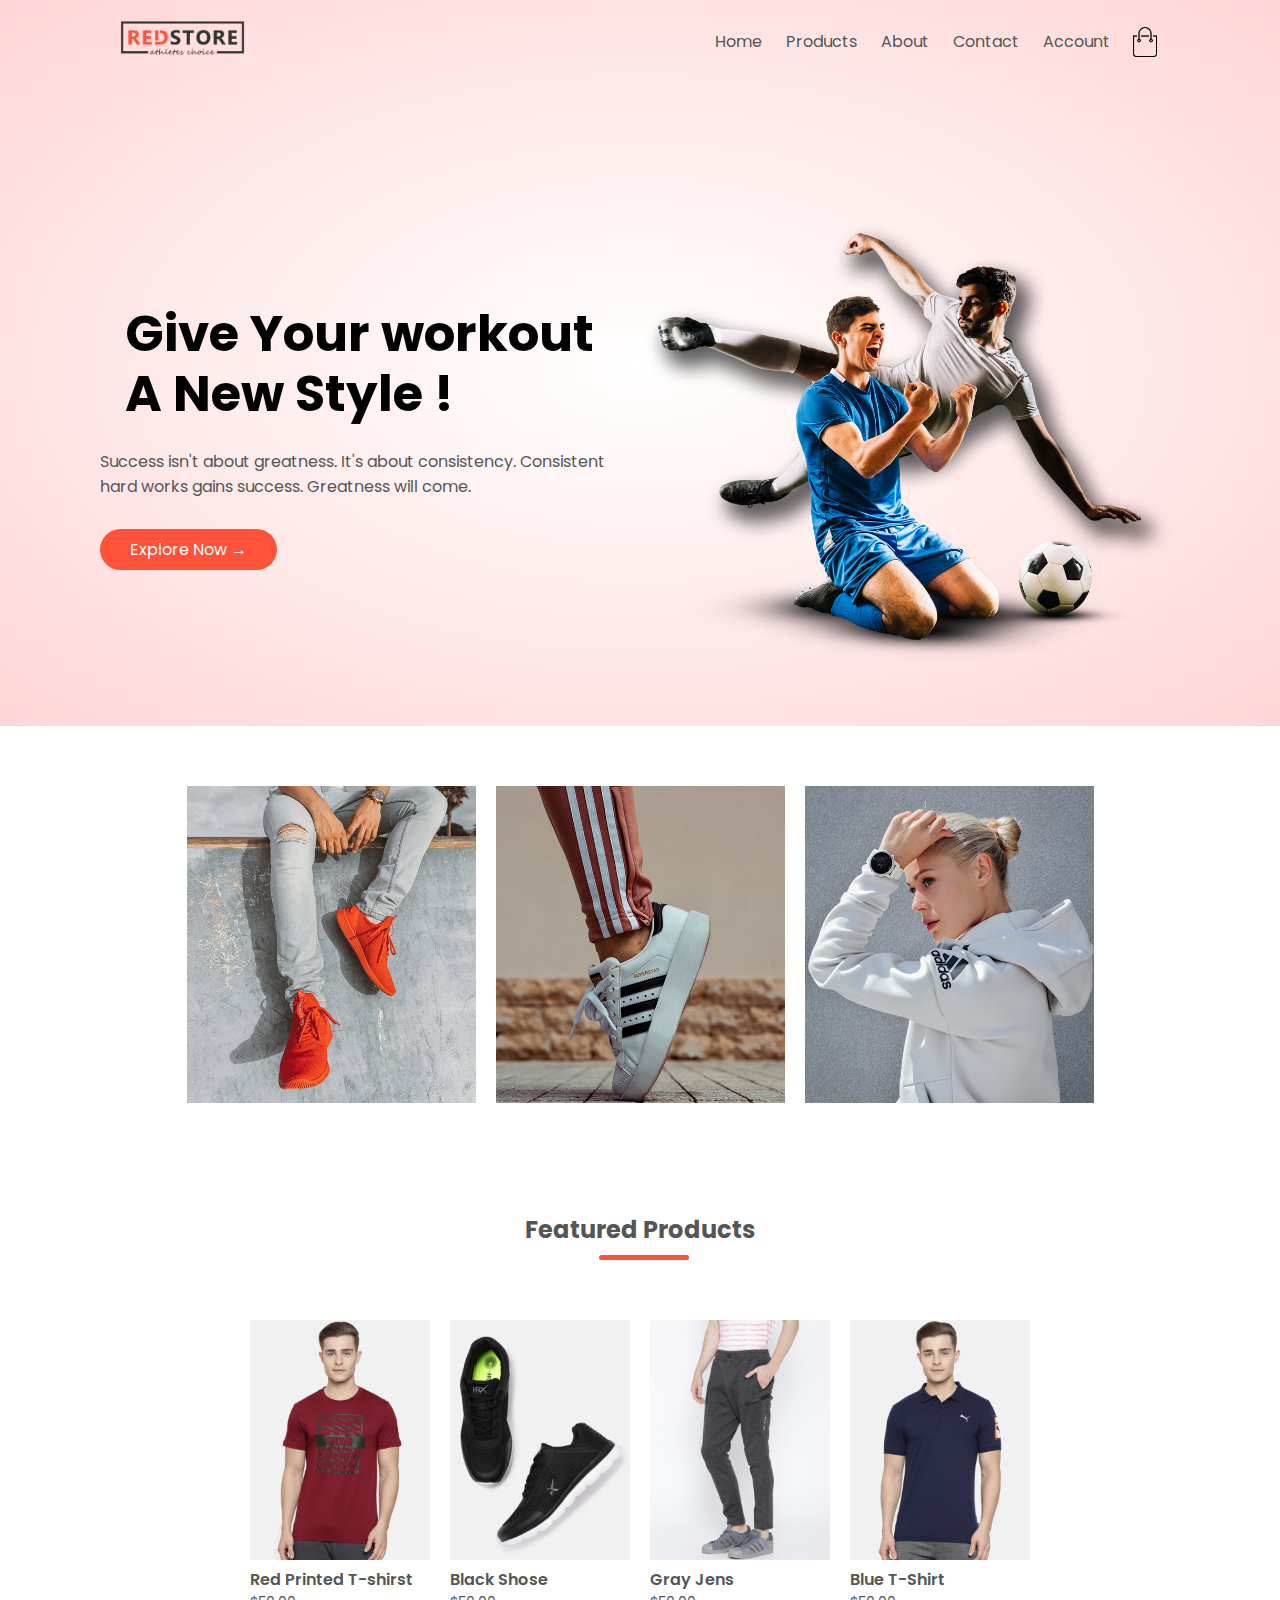
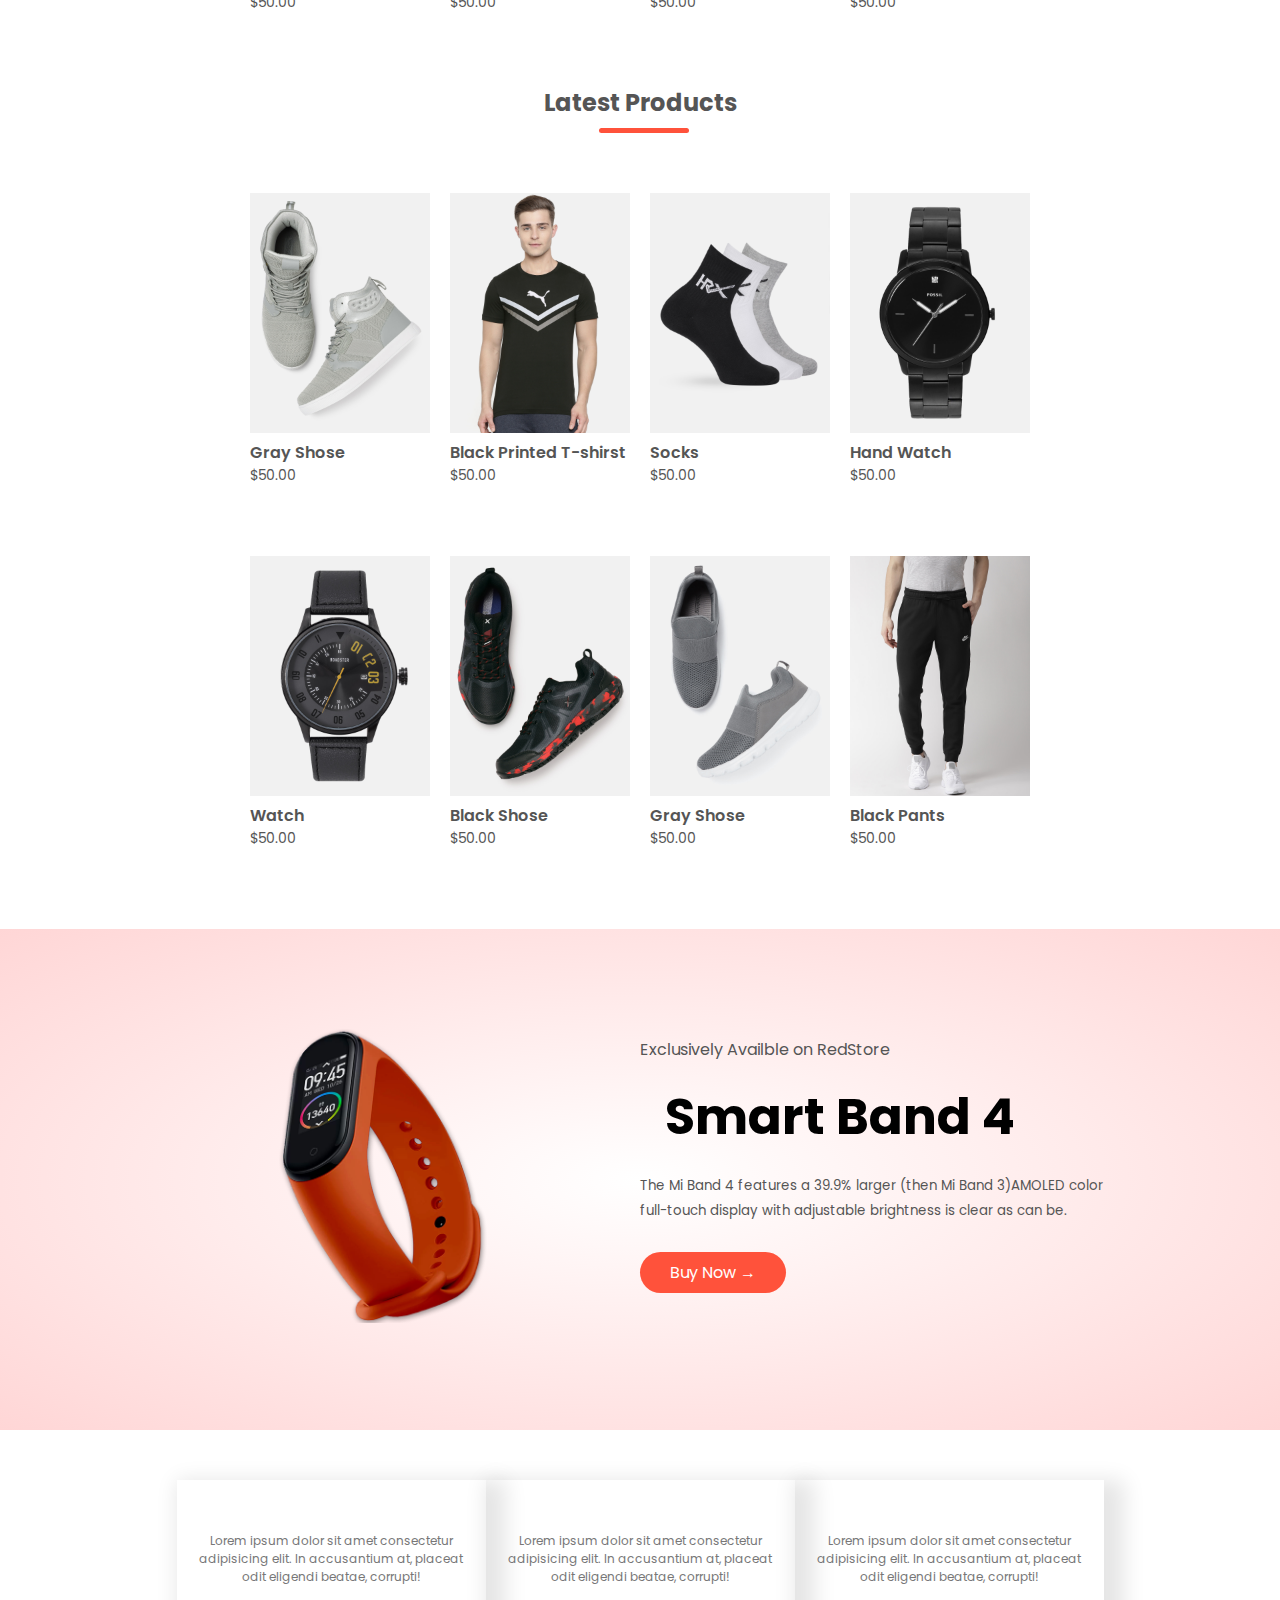
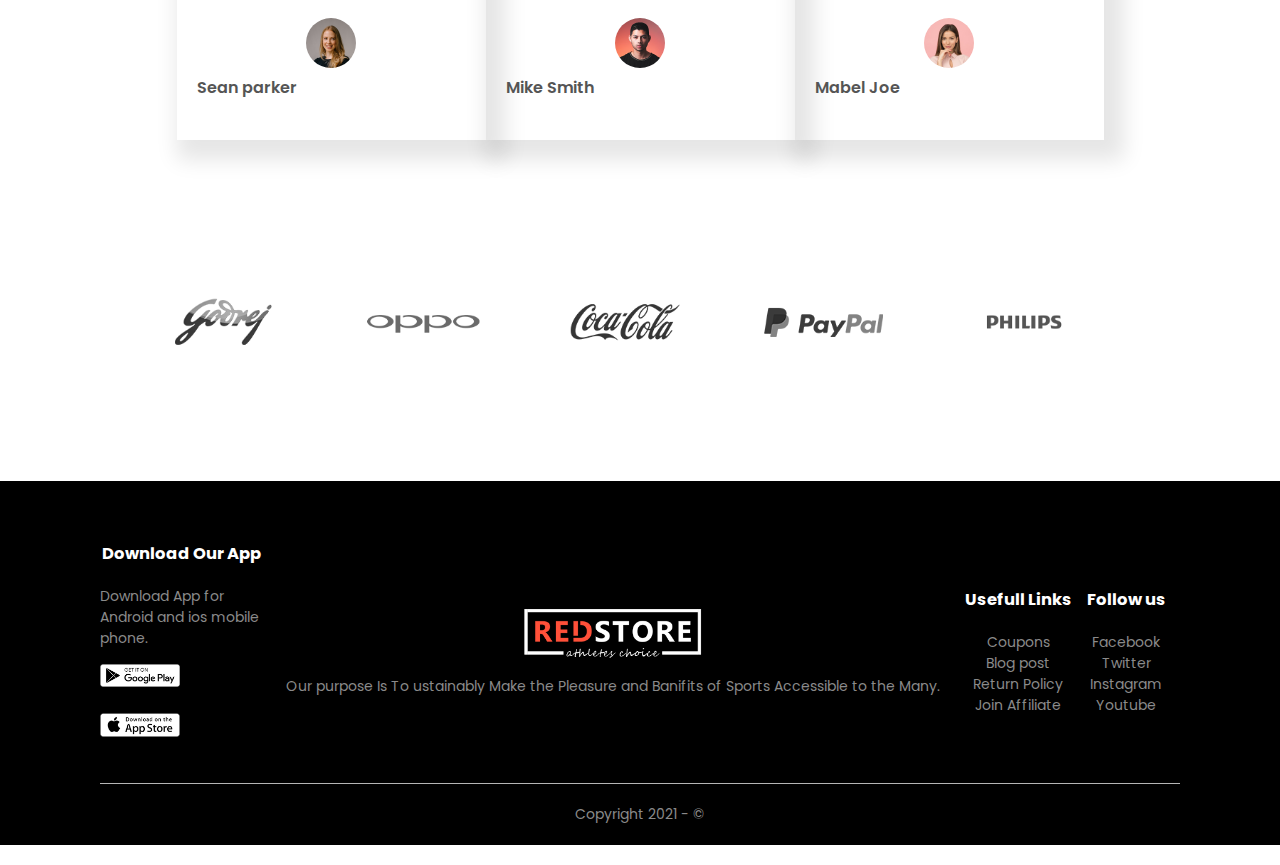
<file: E-Commerce_Website/index.html>
<!DOCTYPE html>
<html lang="en">

<head>
    <meta charset="UTF-8">
    <meta http-equiv="X-UA-Compatible" content="IE=edge">
    <meta name="viewport" content="width=device-width, initial-scale=1.0">
    <title>Redstore | Ecommerce Website Design</title>
    <link rel="stylesheet" href="style.css">
    <link rel="preconnect" href="https://fonts.gstatic.com">
    <link href="https://fonts.googleapis.com/css2?family=Poppins:wght@300;400;600;700&display=swap" rel="stylesheet">
    <link rel="stylesheet" href="https://pro.fontawesome.com/releases/v5.10.0/css/all.css"
        integrity="sha384-AYmEC3Yw5cVb3ZcuHtOA93w35dYTsvhLPVnYs9eStHfGJvOvKxVfELGroGkvsg+p" crossorigin="anonymous" />
</head>

<body>


<div class="header">
        <div class="container">
            <div class="navbar">
                <div class="logo">
                    <img src="images/logo.png" width="125px" alt="">
                </div>
                <nav>
                    <ul id="MenuItem">
                        <li><a href="">Home</a></li>
                        <li><a href="">Products</a></li>
                        <li><a href="">About</a></li>
                        <li><a href="">Contact</a></li>
                        <li><a href="">Account</a></li>
                    </ul>
                </nav>
                <img src="images/cart.png" width="30px" height="30px">
                <img src="images/menu.png" class="menu-icon" onclick="menutoggle()">
            </div>
            <div class="row">
                <div class="col-2">
                    <h1>Give Your workout <br> A New Style !</h1>
                    <p>Success isn't about greatness. It's about consistency. Consistent <br> hard works gains success.
                        Greatness
                        will come.</p>
                    <a href="" class="btn">Explore Now &#8594;</a>
                </div>
                <div class="col-2">
                    <img src="images/image1.png">

                </div>
            </div>
        </div>
    </div>


    <!--------- featured categories --------->

    <div class="categories">
        <div class="small-container">
            <div class="row">
                <div class="col-3">
                    <img src="images/category-1.jpg" alt="">
                </div>
                <div class="col-3">
                    <img src="images/category-2.jpg" alt="">
                </div>
                <div class="col-3">
                    <img src="images/category-3.jpg" alt="">
                </div>
            </div>
        </div>
    </div>

    <!--------- featured products --------->

    <div class="small-container">
        <h2 class="title">Featured Products</h2>
        <div class="row">
            <div class="col-4">
                <img src="images/product-1.jpg">
                <h4>Red Printed T-shirst</h4>
                <div class="rating">
                    <i class="fas fa-star"></i>
                    <i class="fas fa-star"></i>
                    <i class="fas fa-star"></i>
                    <i class="fas fa-star"></i>
                    <i class="far fa-star"></i>
                </div>
                <p>$50.00</p>
            </div>
            <div class="col-4">
                <img src="images/product-2.jpg">
                <h4>Black Shose</h4>
                <div class="rating">
                    <i class="fas fa-star"></i>
                    <i class="fas fa-star"></i>
                    <i class="fas fa-star"></i>
                    <i class="fas fa-star-half-alt"></i>
                    <i class="far fa-star"></i>
                </div>
                <p>$50.00</p>
            </div>
            <div class="col-4">
                <img src="images/product-3.jpg">
                <h4>Gray Jens</h4>
                <div class="rating">
                    <i class="fas fa-star"></i>
                    <i class="fas fa-star"></i>
                    <i class="fas fa-star"></i>
                    <i class="fas fa-star"></i>
                    <i class="fas fa-star-half-alt"></i>

                </div>
                <p>$50.00</p>
            </div>
            <div class="col-4">
                <img src="images/product-4.jpg">
                <h4>Blue T-Shirt</h4>
                <div class="rating">
                    <i class="fas fa-star"></i>
                    <i class="fas fa-star"></i>
                    <i class="fas fa-star"></i>
                    <i class="fas fa-star"></i>
                    <i class="far fa-star"></i>
                </div>
                <p>$50.00</p>
            </div>
        </div>
        <h2 class="title">Latest Products</h2>
        <div class="row">
            <div class="col-4">
                <img src="images/product-5.jpg">
                <h4>Gray Shose</h4>
                <div class="rating">
                    <i class="fas fa-star"></i>
                    <i class="fas fa-star"></i>
                    <i class="fas fa-star"></i>
                    <i class="fas fa-star"></i>
                    <i class="far fa-star"></i>
                </div>
                <p>$50.00</p>
            </div>
            <div class="col-4">
                <img src="images/product-6.jpg">
                <h4>Black Printed T-shirst</h4>
                <div class="rating">
                    <i class="fas fa-star"></i>
                    <i class="fas fa-star"></i>
                    <i class="fas fa-star"></i>
                    <i class="fas fa-star-half-alt"></i>
                    <i class="far fa-star"></i>
                </div>
                <p>$50.00</p>
            </div>
            <div class="col-4">
                <img src="images/product-7.jpg">
                <h4>Socks</h4>
                <div class="rating">
                    <i class="fas fa-star"></i>
                    <i class="fas fa-star"></i>
                    <i class="fas fa-star"></i>
                    <i class="fas fa-star"></i>
                    <i class="fas fa-star-half-alt"></i>

                </div>
                <p>$50.00</p>
            </div>
            <div class="col-4">
                <img src="images/product-8.jpg">
                <h4>Hand Watch</h4>
                <div class="rating">
                    <i class="fas fa-star"></i>
                    <i class="fas fa-star"></i>
                    <i class="fas fa-star"></i>
                    <i class="fas fa-star"></i>
                    <i class="far fa-star"></i>
                </div>
                <p>$50.00</p>
            </div>
        </div>
        <div class="row">
            <div class="col-4">
                <img src="images/product-9.jpg">
                <h4>Watch</h4>
                <div class="rating">
                    <i class="fas fa-star"></i>
                    <i class="fas fa-star"></i>
                    <i class="fas fa-star"></i>
                    <i class="fas fa-star"></i>
                    <i class="far fa-star"></i>
                </div>
                <p>$50.00</p>
            </div>
            <div class="col-4">
                <img src="images/product-10.jpg">
                <h4>Black Shose</h4>
                <div class="rating">
                    <i class="fas fa-star"></i>
                    <i class="fas fa-star"></i>
                    <i class="fas fa-star"></i>
                    <i class="fas fa-star-half-alt"></i>
                    <i class="far fa-star"></i>
                </div>
                <p>$50.00</p>
            </div>
            <div class="col-4">
                <img src="images/product-11.jpg">
                <h4>Gray Shose</h4>
                <div class="rating">
                    <i class="fas fa-star"></i>
                    <i class="fas fa-star"></i>
                    <i class="fas fa-star"></i>
                    <i class="fas fa-star"></i>
                    <i class="fas fa-star-half-alt"></i>

                </div>
                <p>$50.00</p>
            </div>
            <div class="col-4">
                <img src="images/product-12.jpg">
                <h4>Black Pants</h4>
                <div class="rating">
                    <i class="fas fa-star"></i>
                    <i class="fas fa-star"></i>
                    <i class="fas fa-star"></i>
                    <i class="fas fa-star"></i>
                    <i class="far fa-star"></i>
                </div>
                <p>$50.00</p>
            </div>
        </div>

    </div>

    <!--------Offer--------->

    <div class="offer">
        <div class="small-container">
            <div class="row">
                <div class="col-2">
                    <img src="images/exclusive.png" class="offer-img">
                </div>
                <div class="col-2">
                    <p>Exclusively Availble on RedStore</p>
                    <h1>Smart Band 4</h1>
                    <small>The Mi Band 4 features a 39.9% larger (then Mi Band 3)AMOLED color <br> full-touch
                        display with adjustable brightness is clear as can be. <br>
                    </small>
                    <a href="" class="btn">Buy Now &#8594;</a>
                </div>
            </div>
        </div>
    </div>

    <!--------Testimonial--------->
    <div class="testimonial">
        <div class="small-container">
            <div class="row">
                <div class="col-3">
                    <i class="fas fa-quote-left"></i>
                    <p>Lorem ipsum dolor sit amet consectetur adipisicing elit. In accusantium at, placeat odit eligendi
                        beatae, corrupti!</p>
                    <div class="rating">
                        <i class="fas fa-star"></i>
                        <i class="fas fa-star"></i>
                        <i class="fas fa-star"></i>
                        <i class="fas fa-star"></i>
                        <i class="far fa-star"></i>
                    </div>
                    <img src="images/user-1.png" alt="">
                    <h3>Sean parker</h3>
                </div>
                <div class="col-3">
                    <i class="fas fa-quote-left"></i>
                    <p>Lorem ipsum dolor sit amet consectetur adipisicing elit. In accusantium at, placeat odit eligendi
                        beatae, corrupti!</p>
                    <div class="rating">
                        <i class="fas fa-star"></i>
                        <i class="fas fa-star"></i>
                        <i class="fas fa-star"></i>
                        <i class="fas fa-star"></i>
                        <i class="far fa-star"></i>
                    </div>
                    <img src="images/user-2.png" alt="">
                    <h3>Mike Smith</h3>
                </div>
                <div class="col-3">
                    <i class="fas fa-quote-left"></i>
                    <p>Lorem ipsum dolor sit amet consectetur adipisicing elit. In accusantium at, placeat odit eligendi
                        beatae, corrupti!</p>
                    <div class="rating">
                        <i class="fas fa-star"></i>
                        <i class="fas fa-star"></i>
                        <i class="fas fa-star"></i>
                        <i class="fas fa-star"></i>
                        <i class="far fa-star"></i>
                    </div>
                    <img src="images/user-3.png" alt="">
                    <h3>Mabel Joe</h3>
                </div>
            </div>
        </div>
    </div>


    <!------- brands -------->
    <div class="brands">
        <div class="small-container">
            <div class="row">
                <div class="col-5">
                    <img src="images/logo-godrej.png">
                </div>
                <div class="col-5">
                    <img src="images/logo-oppo.png">
                </div>
                <div class="col-5">
                    <img src="images/logo-coca-cola.png">
                </div>
                <div class="col-5">
                    <img src="images/logo-paypal.png">
                </div>
                <div class="col-5">
                    <img src="images/logo-philips.png">
                </div>
            </div>
        </div>
    </div>

    <!-------footer----->

    <div class="footer">
        <div class="container">
            <div class="row">
                <div class="footer-col-1">
                    <h3>Download Our App</h3>
                    <p>Download App for Android and ios mobile phone.</p>
                    <div class="app-logo">
                        <img src="images/play-store.png">
                        <img src="images/app-store.png">
                    </div>
                </div>
                <div class="footer-col-2">
                    <img src="images/logo-white.png">
                    <p>Our purpose Is To ustainably Make the Pleasure and
                        Banifits of Sports Accessible to the Many.</p>
                </div>
                <div class="footer-col-3">
                    <h3>Usefull Links</h3>
                    <ul>
                        <li>Coupons</li>
                        <li>Blog post</li>
                        <li>Return Policy</li>
                        <li>Join Affiliate</li>
                    </ul>
                </div>
                <div class="footer-col-4">
                    <h3>Follow us</h3>
                    <ul>
                        <li>Facebook</li>
                        <li>Twitter</li>
                        <li>Instagram</li>
                        <li>Youtube</li>
                    </ul>
                </div>
            </div>
            <hr>
            <p class="copyright">Copyright 2021 - &copy;</p>
        </div>
    </div>

    <!----------- js for toggle menu ----------->

    <script>
        var MenuItem = document.getElementById("MenuItem");

        MenuItem.style.maxHeight = "0px";

        function menutoggle() {
            if (MenuItem.style.maxHeight == "0px") 
            {
                MenuItem.style.maxHeight = "200px";
            }
            else
            {
                MenuItem.style.maxHeight = "0px";
            }
        }
    </script>
</body>

</html>
</file>
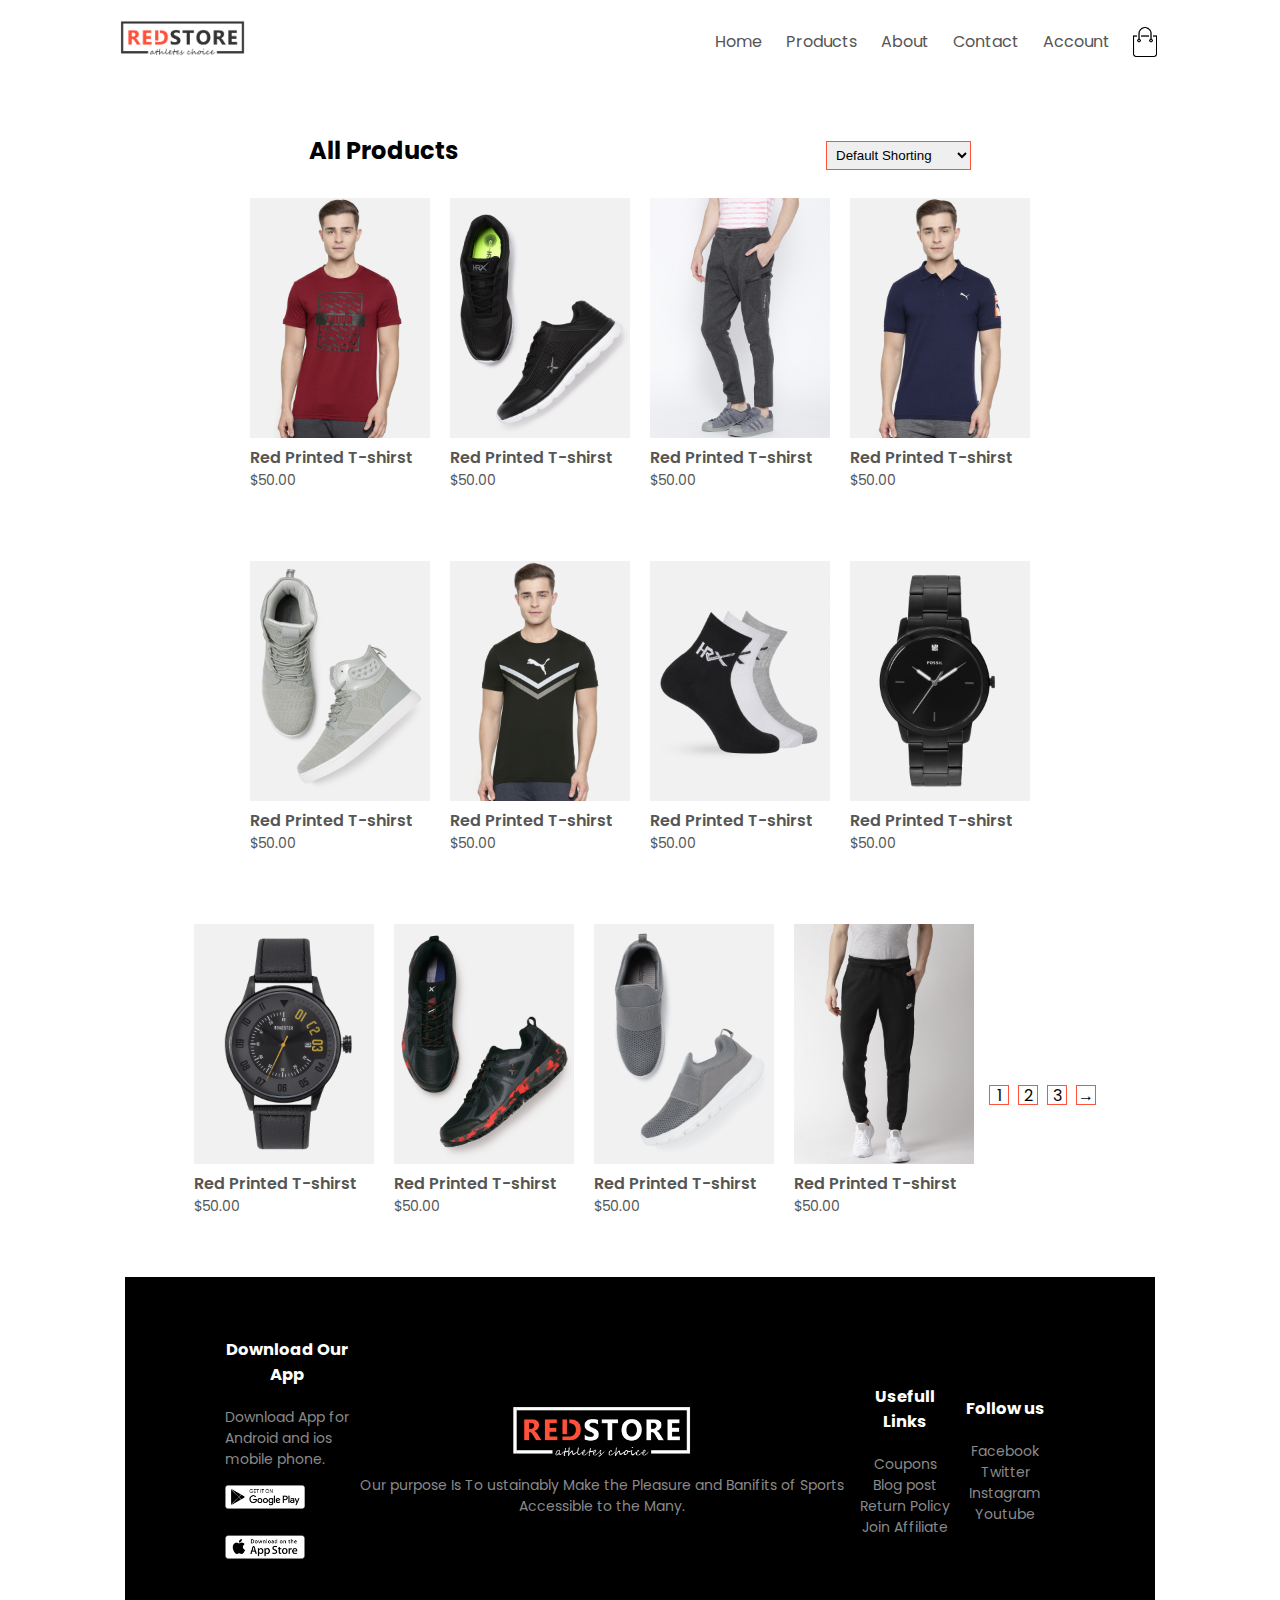
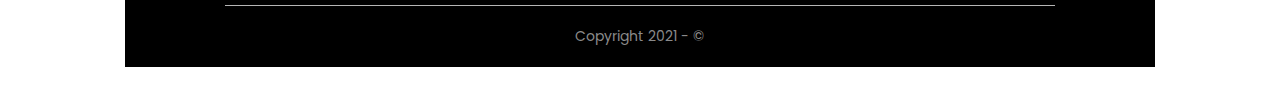
<file: E-Commerce_Website/product.html>
<!DOCTYPE html>
<html lang="en">

<head>
    <meta charset="UTF-8">
    <meta http-equiv="X-UA-Compatible" content="IE=edge">
    <meta name="viewport" content="width=device-width, initial-scale=1.0">
    <title>All Product - Redstore</title>
    <link rel="stylesheet" href="style.css">
    <link rel="preconnect" href="https://fonts.gstatic.com">
    <link href="https://fonts.googleapis.com/css2?family=Poppins:wght@300;400;600;700&display=swap" rel="stylesheet">
    <link rel="stylesheet" href="https://pro.fontawesome.com/releases/v5.10.0/css/all.css"
        integrity="sha384-AYmEC3Yw5cVb3ZcuHtOA93w35dYTsvhLPVnYs9eStHfGJvOvKxVfELGroGkvsg+p" crossorigin="anonymous" />
</head>

<body>



    <div class="container">
        <div class="navbar">
            <div class="logo">
                <img src="images/logo.png" width="125px" alt="">
            </div>
            <nav>
                <ul id="MenuItem">
                    <li><a href="">Home</a></li>
                    <li><a href="">Products</a></li>
                    <li><a href="">About</a></li>
                    <li><a href="">Contact</a></li>
                    <li><a href="">Account</a></li>
                </ul>
            </nav>
            <img src="images/cart.png" width="30px" height="30px">
            <img src="images/menu.png" class="menu-icon" onclick="menutoggle()">
        </div>


    </div>


    <!--------- featured products --------->

    <div class="small-container">

        <div class="row row-2">
            <h2>All Products</h2>
            <select>
                <option>Default Shorting</option>
                <option>Short By price</option>
                <option>Short By popularity</option>
                <option>Short By rating</option>
                <option>Short By sale</option>
            </select>
        </div>



        <div class="row">
            <div class="col-4">
                <img src="images/product-1.jpg">
                <h4>Red Printed T-shirst</h4>
                <div class="rating">
                    <i class="fas fa-star"></i>
                    <i class="fas fa-star"></i>
                    <i class="fas fa-star"></i>
                    <i class="fas fa-star"></i>
                    <i class="far fa-star"></i>
                </div>
                <p>$50.00</p>
            </div>
            <div class="col-4">
                <img src="images/product-2.jpg">
                <h4>Red Printed T-shirst</h4>
                <div class="rating">
                    <i class="fas fa-star"></i>
                    <i class="fas fa-star"></i>
                    <i class="fas fa-star"></i>
                    <i class="fas fa-star-half-alt"></i>
                    <i class="far fa-star"></i>
                </div>
                <p>$50.00</p>
            </div>
            <div class="col-4">
                <img src="images/product-3.jpg">
                <h4>Red Printed T-shirst</h4>
                <div class="rating">
                    <i class="fas fa-star"></i>
                    <i class="fas fa-star"></i>
                    <i class="fas fa-star"></i>
                    <i class="fas fa-star"></i>
                    <i class="fas fa-star-half-alt"></i>

                </div>
                <p>$50.00</p>
            </div>
            <div class="col-4">
                <img src="images/product-4.jpg">
                <h4>Red Printed T-shirst</h4>
                <div class="rating">
                    <i class="fas fa-star"></i>
                    <i class="fas fa-star"></i>
                    <i class="fas fa-star"></i>
                    <i class="fas fa-star"></i>
                    <i class="far fa-star"></i>
                </div>
                <p>$50.00</p>
            </div>
            <div class="row">
                <div class="col-4">
                    <img src="images/product-5.jpg">
                    <h4>Red Printed T-shirst</h4>
                    <div class="rating">
                        <i class="fas fa-star"></i>
                        <i class="fas fa-star"></i>
                        <i class="fas fa-star"></i>
                        <i class="fas fa-star"></i>
                        <i class="far fa-star"></i>
                    </div>
                    <p>$50.00</p>
                </div>
                <div class="col-4">
                    <img src="images/product-6.jpg">
                    <h4>Red Printed T-shirst</h4>
                    <div class="rating">
                        <i class="fas fa-star"></i>
                        <i class="fas fa-star"></i>
                        <i class="fas fa-star"></i>
                        <i class="fas fa-star-half-alt"></i>
                        <i class="far fa-star"></i>
                    </div>
                    <p>$50.00</p>
                </div>
                <div class="col-4">
                    <img src="images/product-7.jpg">
                    <h4>Red Printed T-shirst</h4>
                    <div class="rating">
                        <i class="fas fa-star"></i>
                        <i class="fas fa-star"></i>
                        <i class="fas fa-star"></i>
                        <i class="fas fa-star"></i>
                        <i class="fas fa-star-half-alt"></i>

                    </div>
                    <p>$50.00</p>
                </div>
                <div class="col-4">
                    <img src="images/product-8.jpg">
                    <h4>Red Printed T-shirst</h4>
                    <div class="rating">
                        <i class="fas fa-star"></i>
                        <i class="fas fa-star"></i>
                        <i class="fas fa-star"></i>
                        <i class="fas fa-star"></i>
                        <i class="far fa-star"></i>
                    </div>
                    <p>$50.00</p>
                </div>
            </div>
            <div class="row">
                <div class="col-4">
                    <img src="images/product-9.jpg">
                    <h4>Red Printed T-shirst</h4>
                    <div class="rating">
                        <i class="fas fa-star"></i>
                        <i class="fas fa-star"></i>
                        <i class="fas fa-star"></i>
                        <i class="fas fa-star"></i>
                        <i class="far fa-star"></i>
                    </div>
                    <p>$50.00</p>
                </div>
                <div class="col-4">
                    <img src="images/product-10.jpg">
                    <h4>Red Printed T-shirst</h4>
                    <div class="rating">
                        <i class="fas fa-star"></i>
                        <i class="fas fa-star"></i>
                        <i class="fas fa-star"></i>
                        <i class="fas fa-star-half-alt"></i>
                        <i class="far fa-star"></i>
                    </div>
                    <p>$50.00</p>
                </div>
                <div class="col-4">
                    <img src="images/product-11.jpg">
                    <h4>Red Printed T-shirst</h4>
                    <div class="rating">
                        <i class="fas fa-star"></i>
                        <i class="fas fa-star"></i>
                        <i class="fas fa-star"></i>
                        <i class="fas fa-star"></i>
                        <i class="fas fa-star-half-alt"></i>

                    </div>
                    <p>$50.00</p>
                </div>
                <div class="col-4">
                    <img src="images/product-12.jpg">
                    <h4>Red Printed T-shirst</h4>
                    <div class="rating">
                        <i class="fas fa-star"></i>
                        <i class="fas fa-star"></i>
                        <i class="fas fa-star"></i>
                        <i class="fas fa-star"></i>
                        <i class="far fa-star"></i>
                    </div>
                    <p>$50.00</p>
                </div>
            </div>
            
            <div class="page-btn">
                <span>1</span>
                <span>2</span>
                <span>3</span>
                <span>&#8594;</span>
            </div>
        </div>

        <!-------footer----->

        <div class="footer">
            <div class="container">
                <div class="row">
                    <div class="footer-col-1">
                        <h3>Download Our App</h3>
                        <p>Download App for Android and ios mobile phone.</p>
                        <div class="app-logo">
                            <img src="images/play-store.png">
                            <img src="images/app-store.png">
                        </div>
                    </div>
                    <div class="footer-col-2">
                        <img src="images/logo-white.png">
                        <p>Our purpose Is To ustainably Make the Pleasure and
                            Banifits of Sports Accessible to the Many.</p>
                    </div>
                    <div class="footer-col-3">
                        <h3>Usefull Links</h3>
                        <ul>
                            <li>Coupons</li>
                            <li>Blog post</li>
                            <li>Return Policy</li>
                            <li>Join Affiliate</li>
                        </ul>
                    </div>
                    <div class="footer-col-4">
                        <h3>Follow us</h3>
                        <ul>
                            <li>Facebook</li>
                            <li>Twitter</li>
                            <li>Instagram</li>
                            <li>Youtube</li>
                        </ul>
                    </div>
                </div>
                <hr>
                <p class="copyright">Copyright 2021 - &copy;</p>
            </div>
        </div>

        <!----------- js for toggle menu ----------->

        <script>
            var MenuItem = document.getElementById("MenuItem");

            MenuItem.style.maxHeight = "0px";

            function menutoggle() {
                if (MenuItem.style.maxHeight == "0px") {
                    MenuItem.style.maxHeight = "200px";
                } else {
                    MenuItem.style.maxHeight = "0px";
                }
            }
        </script>
</body>

</html>
</file>
<file: E-Commerce_Website/style.css>
* {
    margin: 0;
    padding: 0;
    box-sizing: border-box;
}

body {
    font-family: 'Poppins', sans-serif;
}

.navbar {
    display: flex;
    align-items: center;
    padding: 20px;
}

nav {
    flex: 1;
    text-align: right;
}

nav ul {
    display: inline-block;
    list-style-type: none;
}

nav ul li {
    display: inline-block;
    margin-right: 20px;
}

a {
    text-decoration: none;
    color: #555;
}

p {
    color: #555;

}

.container {
    max-width: 1300px;
    margin: auto;
    padding-left: 100px;
    padding-right: 100px;
}

.row {
    display: flex;
    align-items: center;
    flex-wrap: wrap;
    justify-content: center;
}

.col-2 {
    flex-basis: 50%;
    min-width: 300px;
}

.col-2 img {
    max-width: 100%;
    padding: 50px 0;
}

.col-2 h1 {
    font-size: 50px;
    line-height: 60px;
    margin: 25px;
}

.btn {
    display: inline-block;
    background-color: #ff523b;
    color: #fff;
    padding: 8px 30px;
    margin: 30px 0;
    border-radius: 30px;
    transition: background 0.5s;
}

.btn:hover {
    background: #563434;
}

.header {
    background: radial-gradient(#fff, #ffd6d6);
}

.header .row {
    margin-top: 70px;
}

.categories {
    margin: 50px 0;
}

.col-3 {
    flex-basis: 30%;
    min-width: 250px;
    margin-bottom: 30px;
    padding: 10px;
}

.col-3 img {
    width: 100%;
}
.col-3 img:hover{
    cursor: pointer;
}

.small-container {
    max-width: 1080px;
    margin: auto;
    padding-left: 25px;
    padding-right: 25px;
}

.small-container h2 {
    margin-bottom: 50px;
}

.col-4 {
    flex-basis: 25%;
    padding: 10px;
    max-width: 200px;
    margin-bottom: 50px;
    
}

.col-4 img {
    width: 100%;
    cursor: pointer;
    transition: transform 0.5s;
}
.col-4 img:hover {
    transform: translateY(-10px);
}

.title {
    text-align: center;
    margin: 0 auto;
    position: relative;
    line-height: 60px;
    color: #555;
}

.title::after {
    content: '';
    background: #ff523b;
    width: 90px;
    height: 5px;
    border-radius: 5px;
    position: absolute;
    transform: translateX(-50);
    bottom: 0;
    left: 46%;
}

h4 {
    color: #555;
    font-weight: 600;
}

.col-4 p {
    font-size: 14px;
}

.rating .fas {
    color: #ff523b;
}

.rating .far {
    color: #ff523b;
}

/*--------Offer---------*/

.offer {
    background: radial-gradient(#fff, #ffd6d6);
    margin-top: 20px;
    padding: 10px 0px;
}

.col-2 .offer-img {
    padding: 90px;
}

small {
    color: #555;
}

/*---------Testimonial-------*/

.testimonial {
    padding-top: 50px;
}

.testimonial .col-3 {
    text-align: center;
    padding: 40px 20px;
    box-shadow: 10px 10px 20px 10px rgba(0, 0, 0, 0.1);
    cursor: pointer;
    transition: transform 0.5s;
}

.testimonial .col-3 img {
    width: 50px;
    margin-top: 20px;
    border-radius: 50%;
}

.testimonial .col-3:hover {
    transform: translateY(-10px);
}

.fas.fa-quote-left {
    font-size: 25px;
    color: #ff523b;
}

.col-3 p {
    font-size: 12px;
    margin: 12px 0;
    color: #777;
}

.testimonial .col-3 h3 {
    font-weight: 600;
    color: #555;
    font-size: 16px;
}

/*-----------brands-------*/

.brands {
    margin: 100px 20px;
}

.col-5 {
    width: 160px;
    margin: 20px;
}

.col-5 img {
    width: 80%;
    cursor: pointer;
    filter: grayscale(100%);
}

.col-5 img:hover {
    filter: grayscale(0);
}

/*---------footer------*/

.footer {
    background: #000;
    color: #8a8a8a;
    font-size: 14px;
    padding: 60px 0 20px;
    max-width: 100%;
    margin-bottom: 20px;
}

.footer p {
    color: #8a8a8a;
}

.footer h3 {
    color: #fff;
    margin-bottom: 20px;
    text-align: center;
}

.footer-col-1,
.footer-col-2,
.footer-col-3,
.footer-col-4 {
    min-width: 100px;

}

.footer-col-1 {
    flex-basis: 15%;
    align-items: left;
}

.footer-col-2 {
    flex: 1;
    text-align: center;
}

.footer-col-2 img {
    width: 180px;
    margin-bottom: 10px;
}

.footer-col-3,
.footer-col-4 {
    flex-basis: 10%;
    text-align: center;
}

ul {
    list-style-type: none;
    text-align: center;
}

.footer-col-3,
h3 {
    text-align: justify;
}

.footer-col-4,
h3 {
    text-align: justify;
}

.app-logo {
    margin-top: 15px;
}

.app-logo img {
    width: 80px;
    margin-bottom: 20px;
}

.footer hr {
    border: none;
    background: #b5b5b5;
    height: 1px;
    margin: 20px 0;
}

.copyright {
    text-align: center;
}

.menu-icon {
    width: 28px;
    margin-left: 20px;
    display: none;
}

/*----------------all products------------*/

.row-2 {
    justify-content: space-around;
    margin: 50px auto 10px;
}

.row-2 h2 {
    margin-bottom: 10px;
}

select {
    border: 1px solid #ff523b;
    padding: 5px;
}

select :focus {
    outline: none;
}

.page-btn span {
    display: inline-block;
    border: 1px solid #ff523b;
    margin-left: 5px;
    width: 20px;
    text-align: center;
    height: 20px;
    line-height: 20px;
    cursor: pointer;
}

.page-btn span:hover {
    background: #ff523b;
    color: #fff
}


/*--------- media quary for manu ---------*/

@media only screen and (max-width:800px) {
    nav ul {
        position: absolute;
        top: 70px;
        left: 0;
        background: rgb(138, 138, 138);
        width: 100%;
        text-align: right;
        overflow: hidden;
        transition: max-hight 0.50s;
    }

    nav ul li {
        display: block;
        margin-right: 50px;
        margin-top: 10px;
        margin-bottom: 10px;

    }

    nav ul li a {
        color: #fff;
    }

    .menu-icon {
        display: block;
        cursor: pointer;
    }

}

/*--------- media quary for-----------*/

@media only screen and (max-width: 600px) {
    .row {
        text-align: center;
    }

    .col-2,
    .col-3,
    .col-4 {
        flex-basis: 100%;
    }
}
</file>
